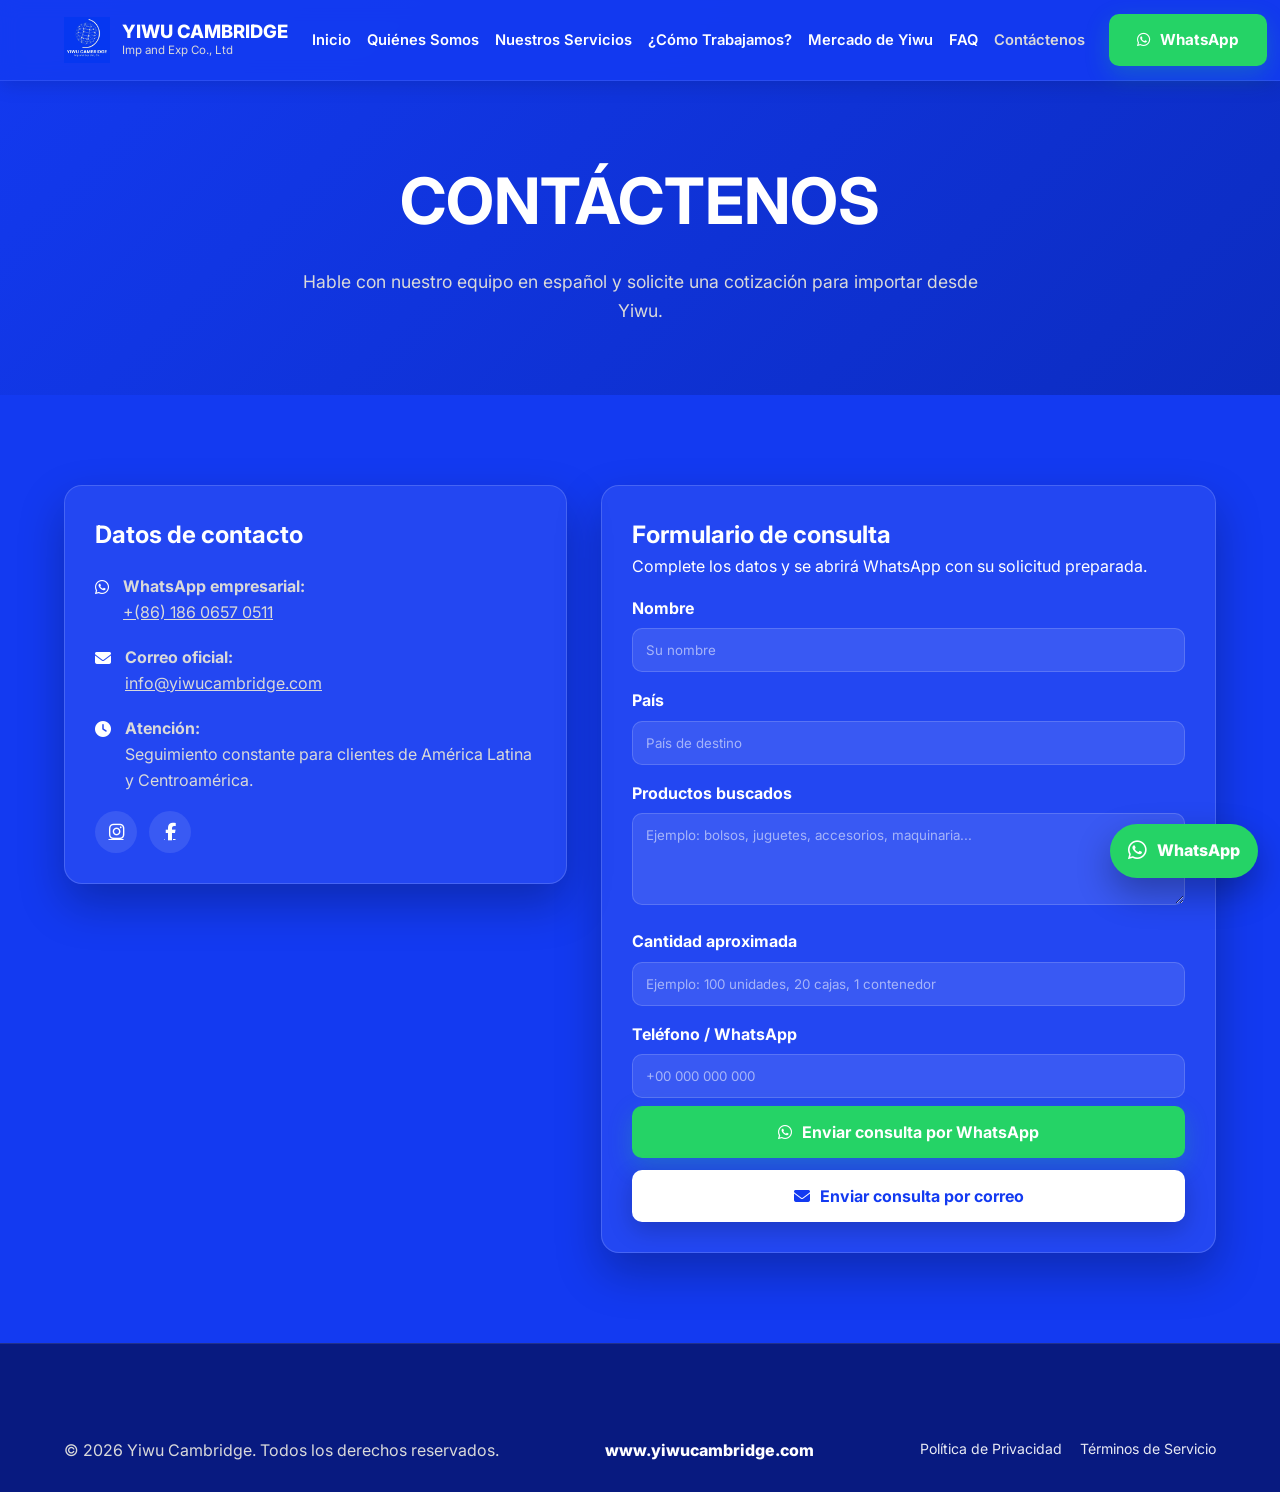
<file: contacto.html>
<!DOCTYPE html>
<html lang="es">
<head>
    <meta charset="UTF-8">
    <meta name="viewport" content="width=device-width, initial-scale=1.0">
    <meta name="description" content="Contáctenos para solicitar cotizaciones de importación desde Yiwu, China.">
    <title>Contáctenos | Yiwu Cambridge</title>
    <link rel="preconnect" href="https://fonts.googleapis.com">
    <link rel="preconnect" href="https://fonts.gstatic.com" crossorigin>
    <link href="https://fonts.googleapis.com/css2?family=Inter:wght@300;400;500;600;700;800&display=swap" rel="stylesheet">
    <link rel="stylesheet" href="https://cdnjs.cloudflare.com/ajax/libs/font-awesome/6.4.0/css/all.min.css">
    <link rel="stylesheet" href="css/styles.css">
</head>
<body>
    <header id="header">
        <div class="container nav-container">
            <a href="index.html#inicio" class="logo-area">
                <img src="images/logo-yiwu-cambridge.webp" alt="Logotipo de Yiwu Cambridge" class="logo-img" width="90" height="45">
                <div class="logo-text"><span class="logo-title">YIWU CAMBRIDGE</span><span class="logo-sub">Imp and Exp Co., Ltd</span></div>
            </a>
            <nav aria-label="Navegación principal">
                <ul class="nav-menu">
                    <li><a href="index.html#inicio" class="nav-link">Inicio</a></li>
                    <li><a href="index.html#quienes-somos" class="nav-link">Quiénes Somos</a></li>
                    <li><a href="index.html#servicios" class="nav-link">Nuestros Servicios</a></li>
                    <li><a href="index.html#como-trabajamos" class="nav-link">¿Cómo Trabajamos?</a></li>
                    <li><a href="index.html#futian" class="nav-link">Mercado de Yiwu</a></li>
                    <li><a href="faq.html" class="nav-link">FAQ</a></li>
                    <li><a href="contacto.html" class="nav-link active">Contáctenos</a></li>
                </ul>
            </nav>
            <div class="header-actions">
                <a href="https://wa.me/8618606570511" target="_blank" rel="noopener" class="btn btn-whatsapp header-whatsapp"><i class="fa-brands fa-whatsapp"></i> WhatsApp</a>
                <button class="menu-toggle" type="button" aria-label="Abrir menú" aria-expanded="false"><i class="fa-solid fa-bars"></i></button>
            </div>
        </div>
    </header>

    <main>
        <section class="page-hero contact-hero">
            <div class="container">
                <h1>Contáctenos</h1>
                <p>Hable con nuestro equipo en español y solicite una cotización para importar desde Yiwu.</p>
            </div>
        </section>

        <section class="contact-page section-padding">
            <div class="container contact-grid">
                <div class="contact-info-card">
                    <h2>Datos de contacto</h2>
                    <div class="contact-row"><i class="fa-brands fa-whatsapp"></i><p><strong>WhatsApp empresarial:</strong><br><a href="https://wa.me/8618606570511" target="_blank" rel="noopener">+(86) 186 0657 0511</a></p></div>
                    <div class="contact-row"><i class="fa-solid fa-envelope"></i><p><strong>Correo oficial:</strong><br><a href="mailto:info@yiwucambridge.com">info@yiwucambridge.com</a></p></div>
                    <div class="contact-row"><i class="fa-solid fa-clock"></i><p><strong>Atención:</strong><br>Seguimiento constante para clientes de América Latina y Centroamérica.</p></div>
                    <div class="social-links" aria-label="Redes sociales de Yiwu Cambridge">
                        <a href="https://www.instagram.com/yiwu.cambridge?igsh=MTh6MHU1aDE3dGt2aw==" target="_blank" rel="noopener" aria-label="Instagram de Yiwu Cambridge"><i class="fa-brands fa-instagram"></i></a>
                        <a href="https://www.facebook.com/share/19SabVaLuq/?mibextid=wwXIfr" target="_blank" rel="noopener" aria-label="Facebook de Yiwu Cambridge"><i class="fa-brands fa-facebook-f"></i></a>
                    </div>
                </div>

                <div class="contact-form-card">
                    <h2>Formulario de consulta</h2>
                    <p>Complete los datos y se abrirá WhatsApp con su solicitud preparada.</p>
                    <form id="quote-form">
                        <label for="nombre">Nombre</label>
                        <input id="nombre" name="nombre" type="text" placeholder="Su nombre" required>

                        <label for="pais">País</label>
                        <input id="pais" name="pais" type="text" placeholder="País de destino" required>

                        <label for="productos">Productos buscados</label>
                        <textarea id="productos" name="productos" rows="4" placeholder="Ejemplo: bolsos, juguetes, accesorios, maquinaria..." required></textarea>

                        <label for="cantidad">Cantidad aproximada</label>
                        <input id="cantidad" name="cantidad" type="text" placeholder="Ejemplo: 100 unidades, 20 cajas, 1 contenedor" required>

                        <label for="telefono">Teléfono / WhatsApp</label>
                        <input id="telefono" name="telefono" type="tel" placeholder="+00 000 000 000" required>

                        <div class="form-actions">
                            <button type="submit" class="btn btn-whatsapp btn-large full-width"><i class="fa-brands fa-whatsapp"></i> Enviar consulta por WhatsApp</button>
                            <button type="button" id="email-submit" class="btn btn-primary btn-large full-width"><i class="fa-solid fa-envelope"></i> Enviar consulta por correo</button>
                        </div>
                    </form>
                </div>
            </div>
        </section>
    </main>

    <footer>
        <div class="container footer-bottom compact-footer">
            <div>&copy; 2026 Yiwu Cambridge. Todos los derechos reservados.</div>
            <div class="footer-domain">www.yiwucambridge.com</div>
            <div class="legal-links"><a href="politica-privacidad.html">Política de Privacidad</a><a href="terminos-servicio.html">Términos de Servicio</a></div>
        </div>
    </footer>

    <a href="https://wa.me/8618606570511" class="floating-whatsapp" target="_blank" rel="noopener" aria-label="WhatsApp Yiwu Cambridge"><i class="fa-brands fa-whatsapp"></i><span>WhatsApp</span></a>
    <script src="js/script.js"></script>
</body>
</html>
</file>
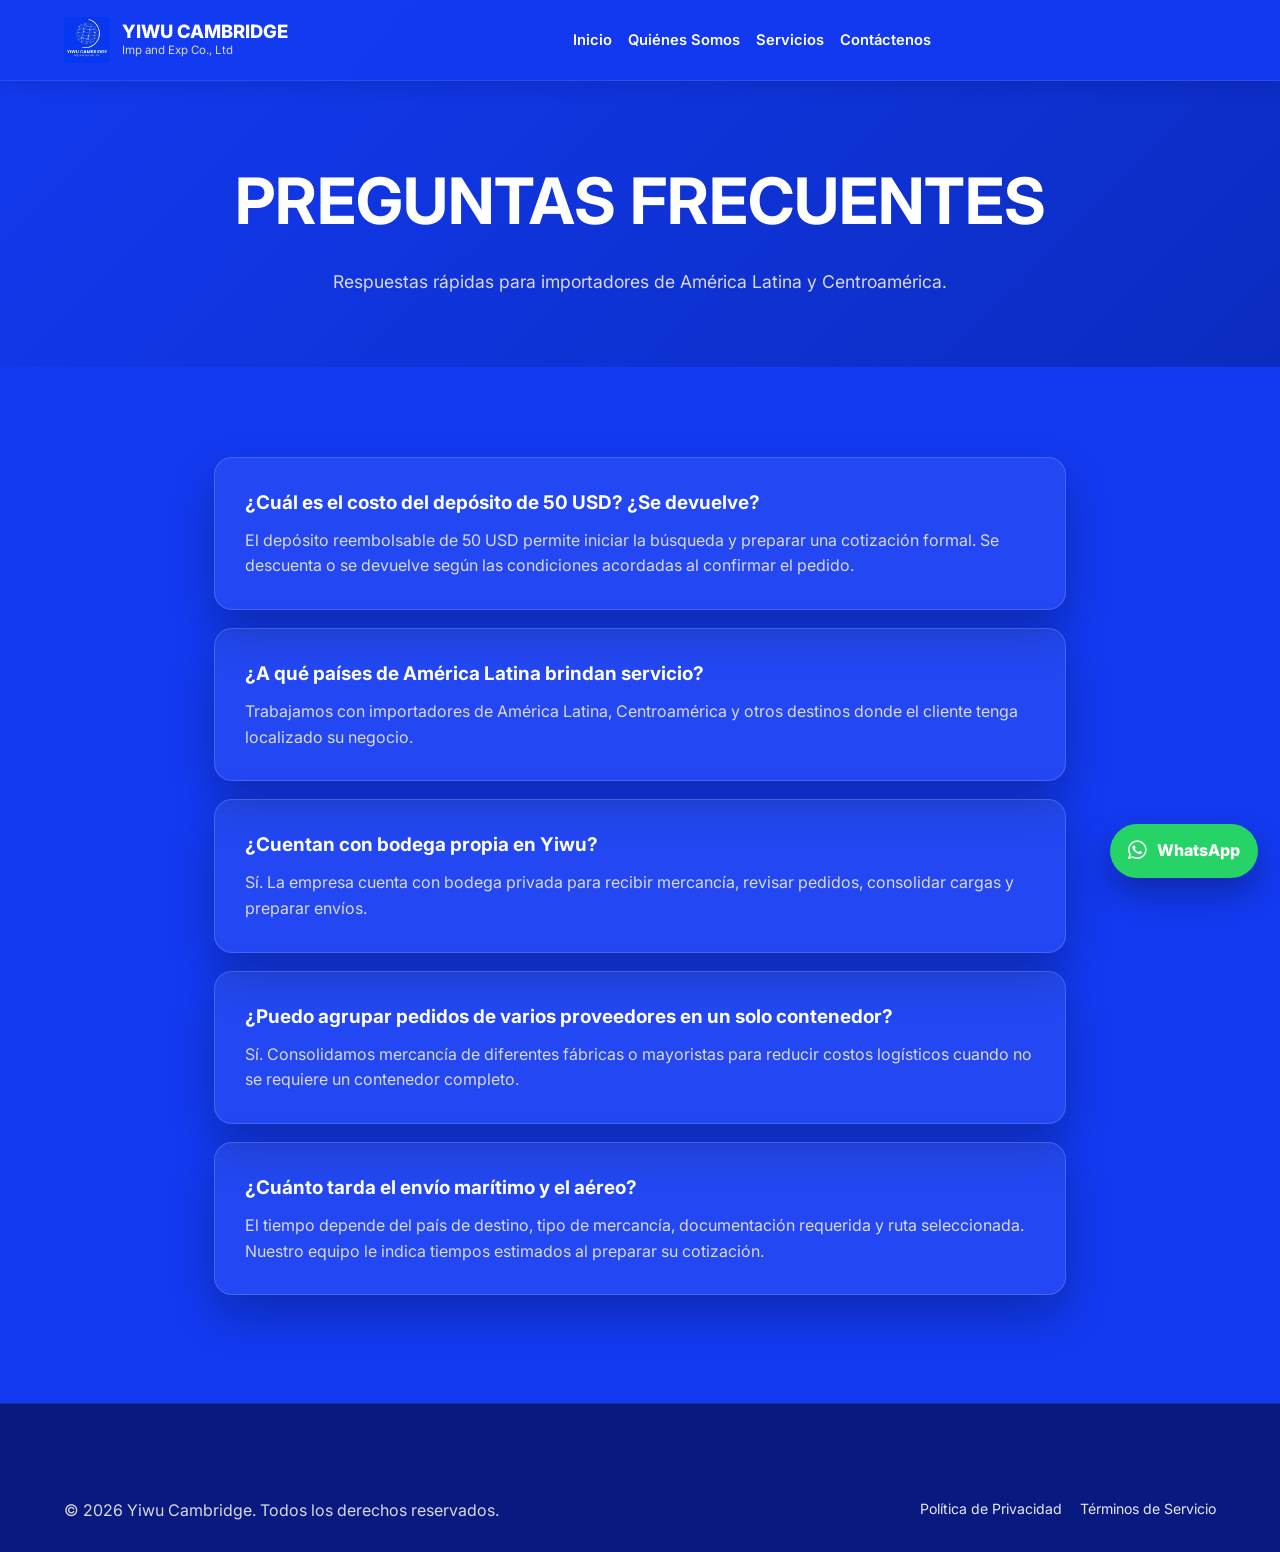
<file: faq.html>
<!DOCTYPE html>
<html lang="es">
<head>
    <meta charset="UTF-8">
    <meta name="viewport" content="width=device-width, initial-scale=1.0">
    <title>Preguntas Frecuentes | Yiwu Cambridge</title>
    <link rel="preconnect" href="https://fonts.googleapis.com">
    <link rel="preconnect" href="https://fonts.gstatic.com" crossorigin>
    <link href="https://fonts.googleapis.com/css2?family=Inter:wght@300;400;500;600;700;800&display=swap" rel="stylesheet">
    <link rel="stylesheet" href="https://cdnjs.cloudflare.com/ajax/libs/font-awesome/6.4.0/css/all.min.css">
    <link rel="stylesheet" href="css/styles.css">
</head>
<body>
    <header id="header">
        <div class="container nav-container">
            <a href="index.html#inicio" class="logo-area">
                <img src="images/logo-yiwu-cambridge.webp" alt="Logotipo de Yiwu Cambridge" class="logo-img" width="90" height="45">
                <div class="logo-text"><span class="logo-title">YIWU CAMBRIDGE</span><span class="logo-sub">Imp and Exp Co., Ltd</span></div>
            </a>
            <nav aria-label="Navegación principal">
                <ul class="nav-menu">
                    <li><a href="index.html#inicio" class="nav-link">Inicio</a></li>
                    <li><a href="index.html#quienes-somos" class="nav-link">Quiénes Somos</a></li>
                    <li><a href="index.html#servicios" class="nav-link">Servicios</a></li>
                    <li><a href="contacto.html" class="nav-link">Contáctenos</a></li>
                </ul>
            </nav>
            <div class="header-actions"><button class="menu-toggle" type="button" aria-label="Abrir menú" aria-expanded="false"><i class="fa-solid fa-bars"></i></button></div>
        </div>
    </header>

    <main>
        <section class="page-hero">
            <div class="container"><h1>Preguntas Frecuentes</h1><p>Respuestas rápidas para importadores de América Latina y Centroamérica.</p></div>
        </section>

        <section class="faq-section section-padding">
            <div class="container faq-list">
                <article class="faq-item"><h2>¿Cuál es el costo del depósito de 50 USD? ¿Se devuelve?</h2><p>El depósito reembolsable de 50 USD permite iniciar la búsqueda y preparar una cotización formal. Se descuenta o se devuelve según las condiciones acordadas al confirmar el pedido.</p></article>
                <article class="faq-item"><h2>¿A qué países de América Latina brindan servicio?</h2><p>Trabajamos con importadores de América Latina, Centroamérica y otros destinos donde el cliente tenga localizado su negocio.</p></article>
                <article class="faq-item"><h2>¿Cuentan con bodega propia en Yiwu?</h2><p>Sí. La empresa cuenta con bodega privada para recibir mercancía, revisar pedidos, consolidar cargas y preparar envíos.</p></article>
                <article class="faq-item"><h2>¿Puedo agrupar pedidos de varios proveedores en un solo contenedor?</h2><p>Sí. Consolidamos mercancía de diferentes fábricas o mayoristas para reducir costos logísticos cuando no se requiere un contenedor completo.</p></article>
                <article class="faq-item"><h2>¿Cuánto tarda el envío marítimo y el aéreo?</h2><p>El tiempo depende del país de destino, tipo de mercancía, documentación requerida y ruta seleccionada. Nuestro equipo le indica tiempos estimados al preparar su cotización.</p></article>
            </div>
        </section>
    </main>

    <footer>
        <div class="container footer-bottom compact-footer">
            <div>&copy; 2026 Yiwu Cambridge. Todos los derechos reservados.</div>
            <div class="legal-links"><a href="politica-privacidad.html">Política de Privacidad</a><a href="terminos-servicio.html">Términos de Servicio</a></div>
        </div>
    </footer>

    <a href="https://wa.me/8618606570511" class="floating-whatsapp" target="_blank" rel="noopener"><i class="fa-brands fa-whatsapp"></i><span>WhatsApp</span></a>
    <script src="js/script.js"></script>
</body>
</html>
</file>
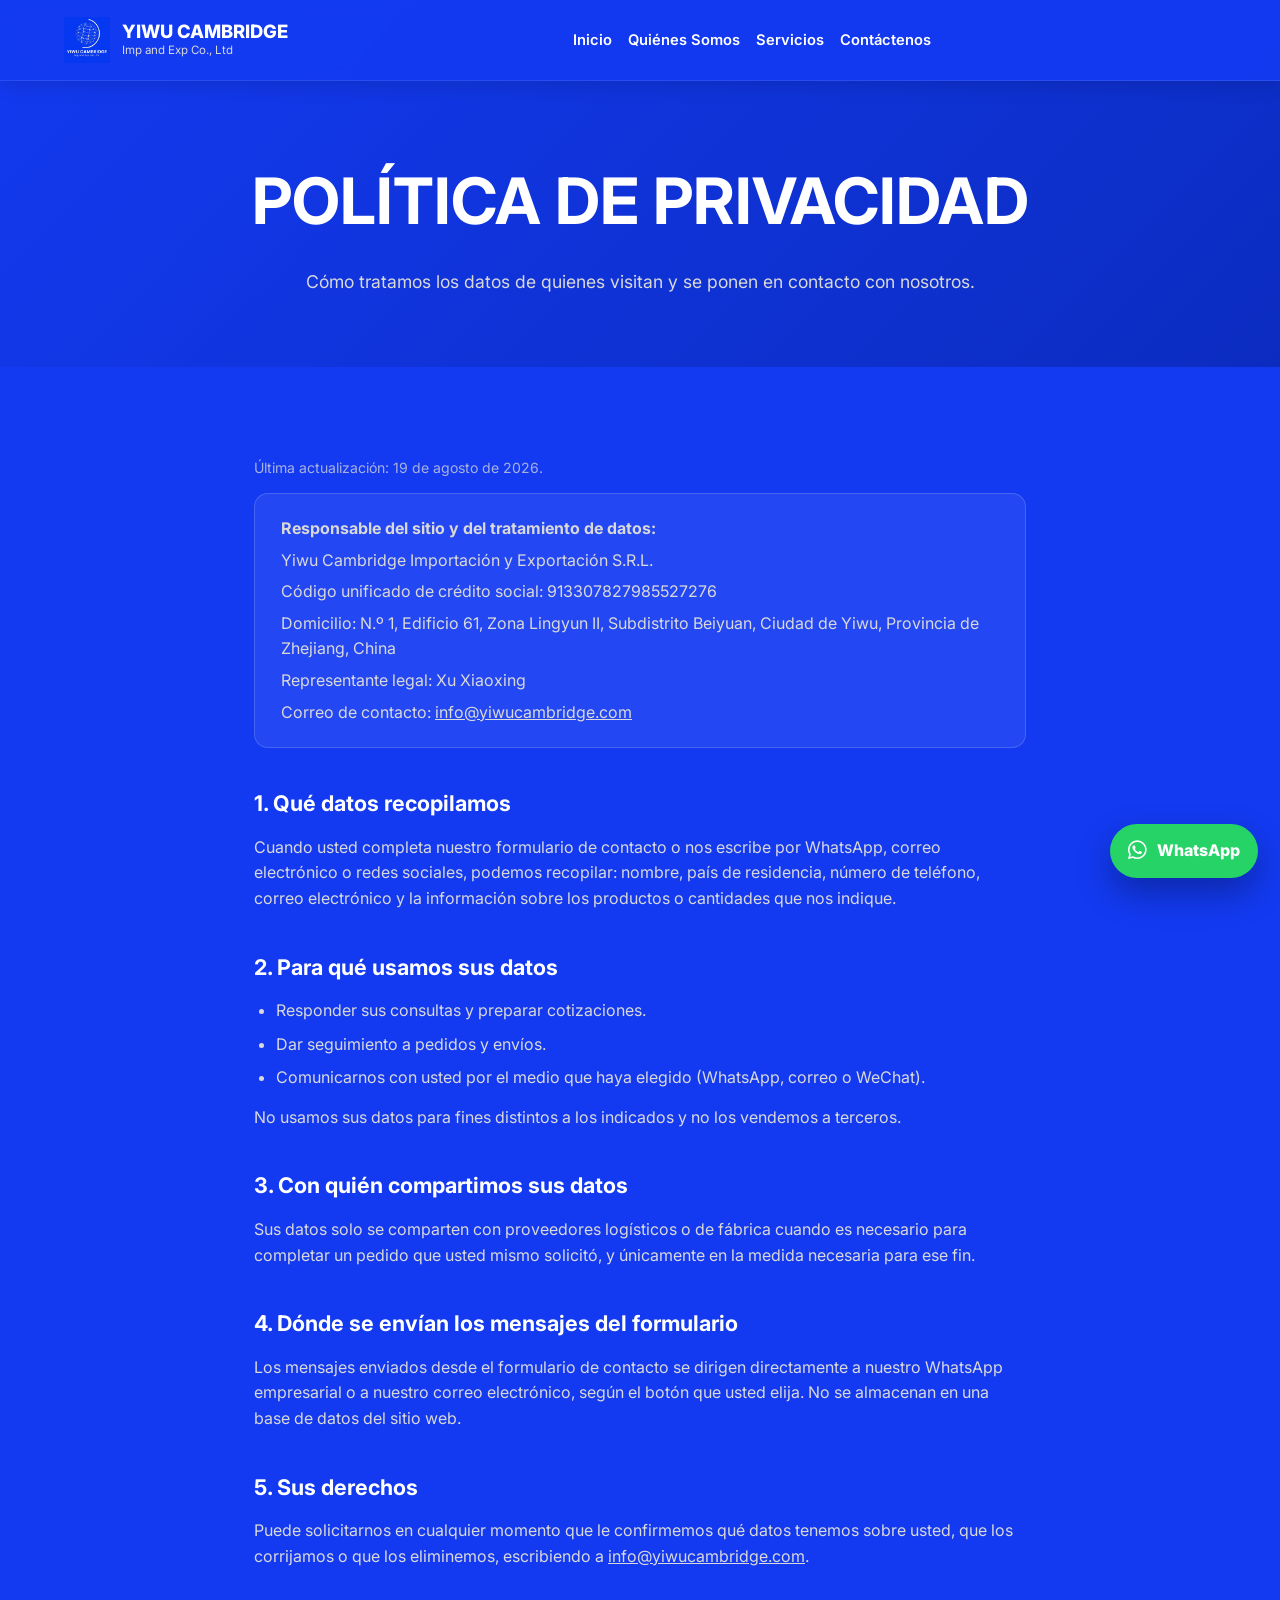
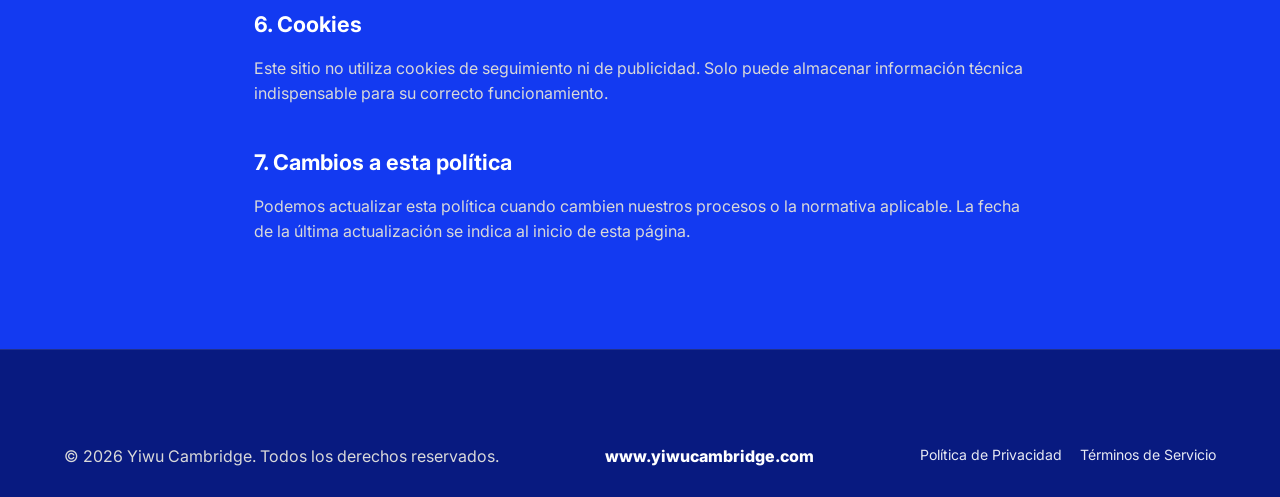
<file: politica-privacidad.html>
<!DOCTYPE html>
<html lang="es">
<head>
    <meta charset="UTF-8">
    <meta name="viewport" content="width=device-width, initial-scale=1.0">
    <title>Política de Privacidad | Yiwu Cambridge</title>
    <link rel="preconnect" href="https://fonts.googleapis.com">
    <link rel="preconnect" href="https://fonts.gstatic.com" crossorigin>
    <link href="https://fonts.googleapis.com/css2?family=Inter:wght@300;400;500;600;700;800&display=swap" rel="stylesheet">
    <link rel="stylesheet" href="https://cdnjs.cloudflare.com/ajax/libs/font-awesome/6.4.0/css/all.min.css">
    <link rel="stylesheet" href="css/styles.css">
</head>
<body>
    <header id="header">
        <div class="container nav-container">
            <a href="index.html#inicio" class="logo-area">
                <img src="images/logo-yiwu-cambridge.webp" alt="Logotipo de Yiwu Cambridge" class="logo-img" width="90" height="45">
                <div class="logo-text"><span class="logo-title">YIWU CAMBRIDGE</span><span class="logo-sub">Imp and Exp Co., Ltd</span></div>
            </a>
            <nav aria-label="Navegación principal">
                <ul class="nav-menu">
                    <li><a href="index.html#inicio" class="nav-link">Inicio</a></li>
                    <li><a href="index.html#quienes-somos" class="nav-link">Quiénes Somos</a></li>
                    <li><a href="index.html#servicios" class="nav-link">Servicios</a></li>
                    <li><a href="contacto.html" class="nav-link">Contáctenos</a></li>
                </ul>
            </nav>
            <div class="header-actions"><button class="menu-toggle" type="button" aria-label="Abrir menú" aria-expanded="false"><i class="fa-solid fa-bars"></i></button></div>
        </div>
    </header>

    <main>
        <section class="page-hero">
            <div class="container"><h1>Política de Privacidad</h1><p>Cómo tratamos los datos de quienes visitan y se ponen en contacto con nosotros.</p></div>
        </section>

        <section class="section-padding">
            <div class="container legal-content">
                <p class="legal-updated">Última actualización: 19 de agosto de 2026.</p>

                <div class="legal-box">
                    <p><strong>Responsable del sitio y del tratamiento de datos:</strong></p>
                    <p>Yiwu Cambridge Importación y Exportación S.R.L.</p>
                    <p>Código unificado de crédito social: 913307827985527276</p>
                    <p>Domicilio: N.º 1, Edificio 61, Zona Lingyun II, Subdistrito Beiyuan, Ciudad de Yiwu, Provincia de Zhejiang, China</p>
                    <p>Representante legal: Xu Xiaoxing</p>
                    <p>Correo de contacto: <a href="mailto:info@yiwucambridge.com">info@yiwucambridge.com</a></p>
                </div>

                <h2>1. Qué datos recopilamos</h2>
                <p>Cuando usted completa nuestro formulario de contacto o nos escribe por WhatsApp, correo electrónico o redes sociales, podemos recopilar: nombre, país de residencia, número de teléfono, correo electrónico y la información sobre los productos o cantidades que nos indique.</p>

                <h2>2. Para qué usamos sus datos</h2>
                <ul>
                    <li>Responder sus consultas y preparar cotizaciones.</li>
                    <li>Dar seguimiento a pedidos y envíos.</li>
                    <li>Comunicarnos con usted por el medio que haya elegido (WhatsApp, correo o WeChat).</li>
                </ul>
                <p>No usamos sus datos para fines distintos a los indicados y no los vendemos a terceros.</p>

                <h2>3. Con quién compartimos sus datos</h2>
                <p>Sus datos solo se comparten con proveedores logísticos o de fábrica cuando es necesario para completar un pedido que usted mismo solicitó, y únicamente en la medida necesaria para ese fin.</p>

                <h2>4. Dónde se envían los mensajes del formulario</h2>
                <p>Los mensajes enviados desde el formulario de contacto se dirigen directamente a nuestro WhatsApp empresarial o a nuestro correo electrónico, según el botón que usted elija. No se almacenan en una base de datos del sitio web.</p>

                <h2>5. Sus derechos</h2>
                <p>Puede solicitarnos en cualquier momento que le confirmemos qué datos tenemos sobre usted, que los corrijamos o que los eliminemos, escribiendo a <a href="mailto:info@yiwucambridge.com">info@yiwucambridge.com</a>.</p>

                <h2>6. Cookies</h2>
                <p>Este sitio no utiliza cookies de seguimiento ni de publicidad. Solo puede almacenar información técnica indispensable para su correcto funcionamiento.</p>

                <h2>7. Cambios a esta política</h2>
                <p>Podemos actualizar esta política cuando cambien nuestros procesos o la normativa aplicable. La fecha de la última actualización se indica al inicio de esta página.</p>
            </div>
        </section>
    </main>

    <footer>
        <div class="container footer-bottom compact-footer">
            <div>&copy; 2026 Yiwu Cambridge. Todos los derechos reservados.</div>
            <div class="footer-domain">www.yiwucambridge.com</div>
            <div class="legal-links"><a href="politica-privacidad.html">Política de Privacidad</a><a href="terminos-servicio.html">Términos de Servicio</a></div>
        </div>
    </footer>

    <a href="https://wa.me/8618606570511" class="floating-whatsapp" target="_blank" rel="noopener"><i class="fa-brands fa-whatsapp"></i><span>WhatsApp</span></a>
    <script src="js/script.js"></script>
</body>
</html>
</file>
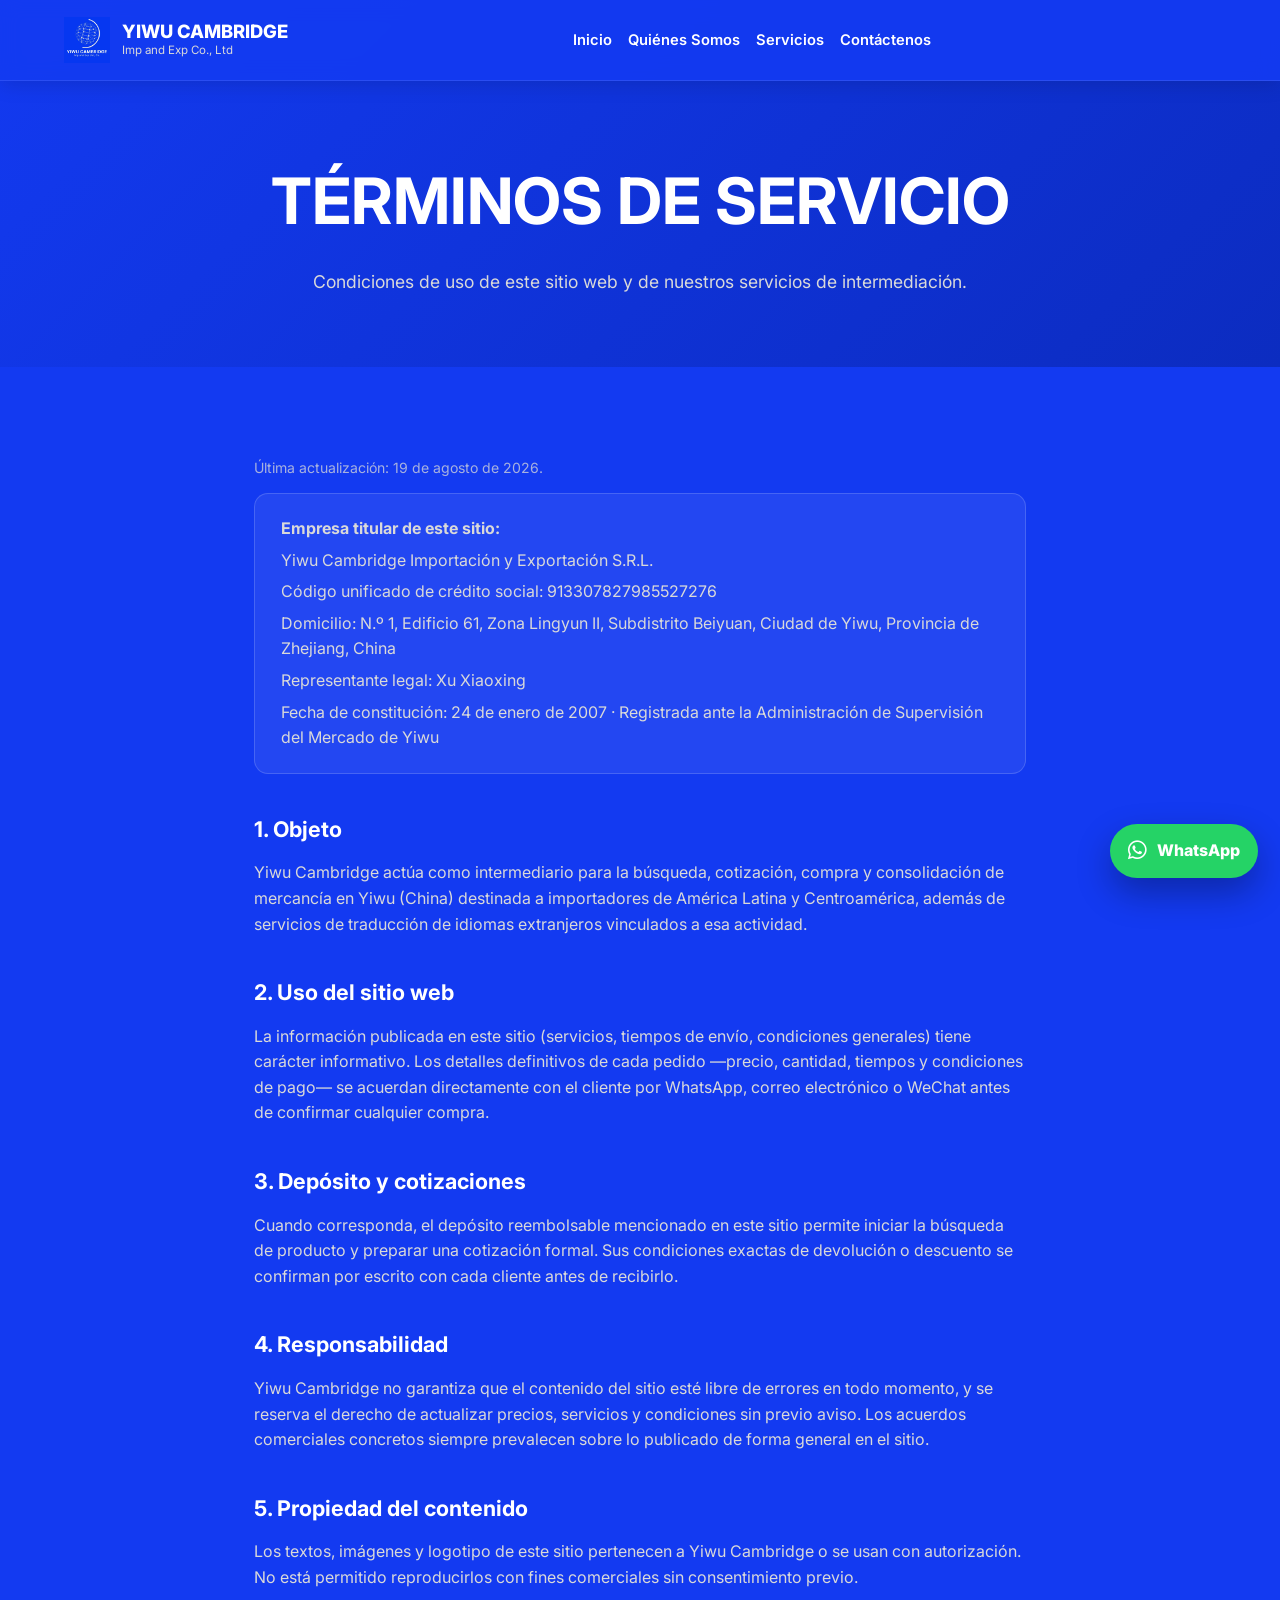
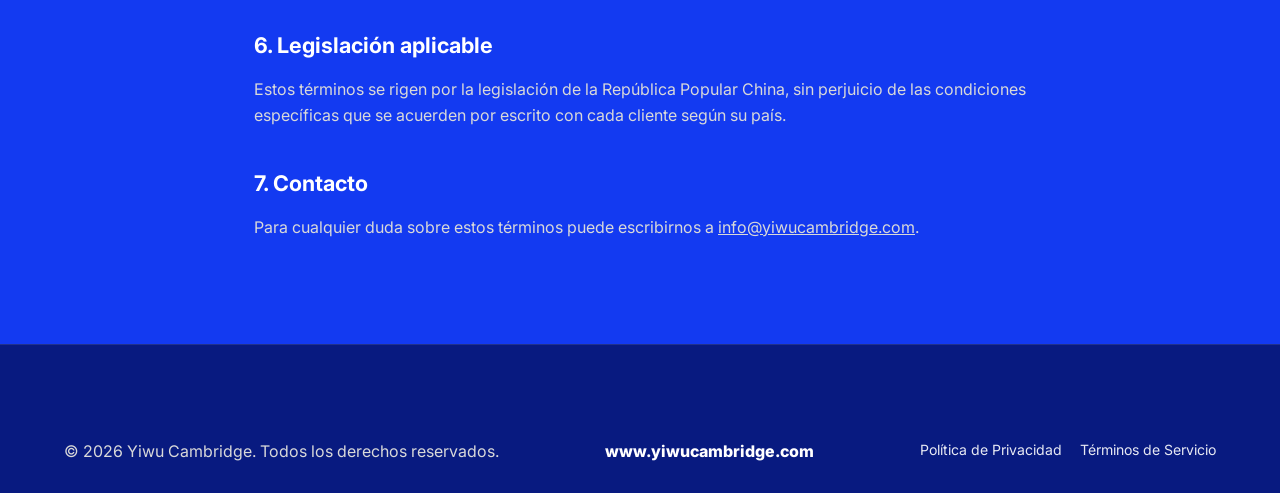
<file: terminos-servicio.html>
<!DOCTYPE html>
<html lang="es">
<head>
    <meta charset="UTF-8">
    <meta name="viewport" content="width=device-width, initial-scale=1.0">
    <title>Términos de Servicio | Yiwu Cambridge</title>
    <link rel="preconnect" href="https://fonts.googleapis.com">
    <link rel="preconnect" href="https://fonts.gstatic.com" crossorigin>
    <link href="https://fonts.googleapis.com/css2?family=Inter:wght@300;400;500;600;700;800&display=swap" rel="stylesheet">
    <link rel="stylesheet" href="https://cdnjs.cloudflare.com/ajax/libs/font-awesome/6.4.0/css/all.min.css">
    <link rel="stylesheet" href="css/styles.css">
</head>
<body>
    <header id="header">
        <div class="container nav-container">
            <a href="index.html#inicio" class="logo-area">
                <img src="images/logo-yiwu-cambridge.webp" alt="Logotipo de Yiwu Cambridge" class="logo-img" width="90" height="45">
                <div class="logo-text"><span class="logo-title">YIWU CAMBRIDGE</span><span class="logo-sub">Imp and Exp Co., Ltd</span></div>
            </a>
            <nav aria-label="Navegación principal">
                <ul class="nav-menu">
                    <li><a href="index.html#inicio" class="nav-link">Inicio</a></li>
                    <li><a href="index.html#quienes-somos" class="nav-link">Quiénes Somos</a></li>
                    <li><a href="index.html#servicios" class="nav-link">Servicios</a></li>
                    <li><a href="contacto.html" class="nav-link">Contáctenos</a></li>
                </ul>
            </nav>
            <div class="header-actions"><button class="menu-toggle" type="button" aria-label="Abrir menú" aria-expanded="false"><i class="fa-solid fa-bars"></i></button></div>
        </div>
    </header>

    <main>
        <section class="page-hero">
            <div class="container"><h1>Términos de Servicio</h1><p>Condiciones de uso de este sitio web y de nuestros servicios de intermediación.</p></div>
        </section>

        <section class="section-padding">
            <div class="container legal-content">
                <p class="legal-updated">Última actualización: 19 de agosto de 2026.</p>

                <div class="legal-box">
                    <p><strong>Empresa titular de este sitio:</strong></p>
                    <p>Yiwu Cambridge Importación y Exportación S.R.L.</p>
                    <p>Código unificado de crédito social: 913307827985527276</p>
                    <p>Domicilio: N.º 1, Edificio 61, Zona Lingyun II, Subdistrito Beiyuan, Ciudad de Yiwu, Provincia de Zhejiang, China</p>
                    <p>Representante legal: Xu Xiaoxing</p>
                    <p>Fecha de constitución: 24 de enero de 2007 · Registrada ante la Administración de Supervisión del Mercado de Yiwu</p>
                </div>

                <h2>1. Objeto</h2>
                <p>Yiwu Cambridge actúa como intermediario para la búsqueda, cotización, compra y consolidación de mercancía en Yiwu (China) destinada a importadores de América Latina y Centroamérica, además de servicios de traducción de idiomas extranjeros vinculados a esa actividad.</p>

                <h2>2. Uso del sitio web</h2>
                <p>La información publicada en este sitio (servicios, tiempos de envío, condiciones generales) tiene carácter informativo. Los detalles definitivos de cada pedido —precio, cantidad, tiempos y condiciones de pago— se acuerdan directamente con el cliente por WhatsApp, correo electrónico o WeChat antes de confirmar cualquier compra.</p>

                <h2>3. Depósito y cotizaciones</h2>
                <p>Cuando corresponda, el depósito reembolsable mencionado en este sitio permite iniciar la búsqueda de producto y preparar una cotización formal. Sus condiciones exactas de devolución o descuento se confirman por escrito con cada cliente antes de recibirlo.</p>

                <h2>4. Responsabilidad</h2>
                <p>Yiwu Cambridge no garantiza que el contenido del sitio esté libre de errores en todo momento, y se reserva el derecho de actualizar precios, servicios y condiciones sin previo aviso. Los acuerdos comerciales concretos siempre prevalecen sobre lo publicado de forma general en el sitio.</p>

                <h2>5. Propiedad del contenido</h2>
                <p>Los textos, imágenes y logotipo de este sitio pertenecen a Yiwu Cambridge o se usan con autorización. No está permitido reproducirlos con fines comerciales sin consentimiento previo.</p>

                <h2>6. Legislación aplicable</h2>
                <p>Estos términos se rigen por la legislación de la República Popular China, sin perjuicio de las condiciones específicas que se acuerden por escrito con cada cliente según su país.</p>

                <h2>7. Contacto</h2>
                <p>Para cualquier duda sobre estos términos puede escribirnos a <a href="mailto:info@yiwucambridge.com">info@yiwucambridge.com</a>.</p>
            </div>
        </section>
    </main>

    <footer>
        <div class="container footer-bottom compact-footer">
            <div>&copy; 2026 Yiwu Cambridge. Todos los derechos reservados.</div>
            <div class="footer-domain">www.yiwucambridge.com</div>
            <div class="legal-links"><a href="politica-privacidad.html">Política de Privacidad</a><a href="terminos-servicio.html">Términos de Servicio</a></div>
        </div>
    </footer>

    <a href="https://wa.me/8618606570511" class="floating-whatsapp" target="_blank" rel="noopener"><i class="fa-brands fa-whatsapp"></i><span>WhatsApp</span></a>
    <script src="js/script.js"></script>
</body>
</html>
</file>
<file: css/styles.css>
:root {
    --brand-blue: #133AF1;
    --brand-dark: #0C2CC0;
    --brand-deep: #081A80;
    --brand-light: #F4F4F4;
    --text-main: #FFFFFF;
    --text-light: #D9D9D9;
    --accent: #25D366;
    --accent-dark: #128C7E;
    --card-bg: rgba(244, 244, 244, 0.07);
    --card-border: rgba(255, 255, 255, 0.16);
    --shadow: 0 20px 45px rgba(0, 0, 0, 0.26);
    --transition: all 0.3s cubic-bezier(0.4, 0, 0.2, 1);
    --max-width: 1200px;
}

* { margin: 0; padding: 0; box-sizing: border-box; font-family: 'Inter', sans-serif; }
html { scroll-behavior: smooth; }
body { background: var(--brand-blue); color: var(--text-main); line-height: 1.6; overflow-x: hidden; }
img { max-width: 100%; height: auto; }
a { color: inherit; }
.container { width: 100%; max-width: var(--max-width); margin: 0 auto; padding: 0 24px; }
.section-padding { padding: 90px 0; }
.section-padding-sm { padding: 55px 0; }
.section-title { text-align: center; font-size: clamp(2rem, 4vw, 2.7rem); font-weight: 800; color: #fff; margin-bottom: 14px; text-transform: uppercase; letter-spacing: -0.5px; }
.section-subtitle { text-align: center; font-size: 1rem; color: var(--text-light); font-weight: 600; margin-bottom: 45px; text-transform: uppercase; letter-spacing: 1px; }
.section-kicker { display: inline-block; color: var(--text-light); font-size: .82rem; font-weight: 800; text-transform: uppercase; letter-spacing: 1.4px; margin-bottom: 10px; }
.btn { display: inline-flex; align-items: center; justify-content: center; gap: 10px; padding: 14px 28px; font-weight: 700; border-radius: 10px; cursor: pointer; transition: var(--transition); text-decoration: none; border: none; font-size: .95rem; }
.btn-large { padding: 16px 30px; font-size: 1rem; }
.btn-primary { background: #fff; color: var(--brand-blue); box-shadow: 0 8px 25px rgba(0,0,0,.2); }
.btn-primary:hover { background: #e8e8e8; transform: translateY(-2px); }
.btn-whatsapp { background: var(--accent); color: #fff; box-shadow: 0 8px 25px rgba(37,211,102,.24); }
.btn-whatsapp:hover { background: var(--accent-dark); transform: translateY(-2px); }
.full-width { width: 100%; }

header { position: fixed; top: 0; left: 0; width: 100%; background: rgba(19,58,241,.95); backdrop-filter: blur(10px); box-shadow: 0 2px 20px rgba(0,0,0,.18); z-index: 1000; border-bottom: 1px solid rgba(255,255,255,.1); }
.nav-container { display: flex; align-items: center; justify-content: space-between; height: 80px; gap: 24px; }
.logo-area { display: flex; align-items: center; gap: 12px; text-decoration: none; flex-shrink: 0; }
.logo-img { height: 46px; width: auto; object-fit: contain; }
.logo-text { display: flex; flex-direction: column; }
.logo-title { font-size: 1.15rem; font-weight: 800; color: #fff; line-height: 1.1; }
.logo-sub { font-size: .72rem; color: var(--text-light); }
.nav-menu { display: flex; list-style: none; gap: 16px; align-items: center; }
.nav-link { text-decoration: none; color: #fff; font-weight: 600; font-size: .92rem; white-space: nowrap; transition: var(--transition); }
.nav-link:hover, .nav-link.active { color: var(--text-light); }
.nav-dropdown { position: relative; }
.nav-dropdown .fa-chevron-down { font-size: .7rem; margin-left: 4px; }
.dropdown-menu { position: absolute; top: 34px; left: 0; min-width: 260px; list-style: none; background: rgba(8,26,128,.98); border: 1px solid var(--card-border); border-radius: 14px; padding: 12px; opacity: 0; visibility: hidden; transform: translateY(8px); transition: var(--transition); box-shadow: var(--shadow); }
.nav-dropdown:hover .dropdown-menu { opacity: 1; visibility: visible; transform: translateY(0); }
.dropdown-menu a { display: block; text-decoration: none; color: #fff; padding: 10px 12px; border-radius: 8px; font-size: .9rem; }
.dropdown-menu a:hover { background: rgba(255,255,255,.09); }
.header-actions { display: flex; align-items: center; gap: 12px; }
.menu-toggle { display: none; background: transparent; color: #fff; border: none; font-size: 1.5rem; cursor: pointer; }

.hero { min-height: 92vh; background-image: linear-gradient(rgba(0,0,0,.56), rgba(19,58,241,.45)), url('../images/yiwu-hero.webp'); background-size: cover; background-position: center; display: flex; align-items: center; justify-content: center; text-align: center; padding: 130px 24px 80px; }
.hero-content { max-width: 980px; }
.hero-eyebrow { display: inline-block; color: #fff; font-weight: 800; letter-spacing: 2px; text-transform: uppercase; margin-bottom: 18px; font-size: .85rem; }
.hero h1 { font-size: clamp(2.3rem, 6vw, 5rem); text-transform: uppercase; line-height: 1.05; font-weight: 800; text-shadow: 2px 4px 18px rgba(0,0,0,.65); margin-bottom: 22px; }
.hero p { color: #f5f5f5; font-size: clamp(1rem, 2vw, 1.22rem); max-width: 850px; margin: 0 auto 32px; }
.hero-actions { display: flex; justify-content: center; flex-wrap: wrap; gap: 16px; }

.advantages { background: var(--brand-blue); }
.advantages-grid { display: grid; grid-template-columns: repeat(3, 1fr); gap: 22px; }
.advantage-card { background: var(--card-bg); border: 1px solid var(--card-border); border-radius: 18px; padding: 28px; text-align: center; box-shadow: 0 14px 32px rgba(0,0,0,.16); }
.advantage-card i { width: 58px; height: 58px; display: inline-flex; align-items: center; justify-content: center; border-radius: 50%; background: rgba(255,255,255,.12); font-size: 1.45rem; margin-bottom: 16px; }
.advantage-card h3 { font-size: 1.18rem; margin-bottom: 8px; }
.advantage-card p { color: var(--text-light); font-size: .95rem; }

.about-section { background: var(--brand-blue); padding-top: 70px; }
.about-grid { display: grid; grid-template-columns: .9fr 1.1fr; gap: 60px; align-items: center; }
.about-image-wrapper { background: rgba(255,255,255,.08); border: 1px solid var(--card-border); border-radius: 22px; padding: 16px; box-shadow: var(--shadow); }
.about-img { display: block; border-radius: 16px; object-fit: cover; width: 100%; max-height: 540px; }
.about-text-wrapper h2, .warehouse-grid h2 { font-size: clamp(2rem, 4vw, 3rem); line-height: 1.1; margin-bottom: 20px; text-transform: uppercase; }
.about-text-wrapper p, .warehouse-grid p { color: var(--text-light); font-size: 1.05rem; margin-bottom: 16px; }

.personal-section { background: var(--brand-blue); padding: 40px 0 65px; }
.personal-container { text-align: center; }
.personal-section h2 { font-size: clamp(1.9rem, 4vw, 2.5rem); font-weight: 800; text-transform: uppercase; margin-bottom: 14px; }
.personal-description { max-width: 760px; margin: 0 auto 30px; color: var(--text-light); }
.personal-image-card { max-width: 680px; margin: 0 auto; padding: 12px; background: rgba(255,255,255,.08); border-radius: 22px; box-shadow: var(--shadow); border: 1px solid var(--card-border); }
.personal-img { width: 100%; height: auto; object-fit: contain; border-radius: 16px; display: block; }

.services, .workflow, .futian, .ruta-section, .scheduler-section { background: var(--brand-dark); }
.services-grid { display: grid; grid-template-columns: repeat(3, 1fr); gap: 24px; }
.detailed-services { grid-template-columns: repeat(auto-fit, minmax(260px, 1fr)); }
.service-card { background: var(--card-bg); border-radius: 16px; padding: 32px 28px; border: 1px solid var(--card-border); transition: var(--transition); box-shadow: 0 10px 25px rgba(0,0,0,.14); }
.service-card:hover { transform: translateY(-7px); background: rgba(255,255,255,.11); }
.service-icon { width: 56px; height: 56px; border-radius: 50%; background: rgba(255,255,255,.12); display: flex; align-items: center; justify-content: center; margin-bottom: 18px; font-size: 1.35rem; }
.service-number { display: block; font-size: 2.5rem; font-weight: 800; color: rgba(255,255,255,.35); line-height: 1; margin-bottom: 12px; }
.service-card h3 { font-size: 1.25rem; margin-bottom: 10px; color: #fff; }
.service-card p { color: var(--text-light); font-size: .96rem; }

.cta-strip { background: var(--brand-blue); padding: 44px 0; }
.cta-strip-dark { background: var(--brand-deep); }
.cta-strip-content { display: flex; align-items: center; justify-content: space-between; gap: 24px; }
.cta-strip h2 { font-size: clamp(1.6rem, 3vw, 2.3rem); line-height: 1.15; }
.cta-strip p { color: var(--text-light); max-width: 430px; }

.stepper-container { position: relative; max-width: 920px; margin: 0 auto; padding: 30px 0; }
.stepper-line, .stepper-progress { position: absolute; left: 30px; top: 0; width: 4px; }
.stepper-line { height: 100%; background: rgba(255,255,255,.2); z-index: 1; }
.stepper-progress { height: 0%; background: #fff; z-index: 2; transition: height .5s ease; }
.step-item { position: relative; display: flex; gap: 34px; margin-bottom: 38px; z-index: 3; }
.step-item:last-child { margin-bottom: 0; }
.step-node { width: 64px; height: 64px; background: var(--brand-blue); border: 4px solid rgba(255,255,255,.3); border-radius: 50%; display: flex; align-items: center; justify-content: center; font-size: 1.45rem; font-weight: 800; flex-shrink: 0; color: rgba(255,255,255,.75); }
.step-item.active .step-node { background: #fff; color: var(--brand-blue); border-color: #fff; box-shadow: 0 0 0 8px rgba(255,255,255,.16); }
.step-content { background: var(--card-bg); padding: 26px; border-radius: 14px; border: 1px solid var(--card-border); width: 100%; }
.step-content h3 { font-size: 1.2rem; margin-bottom: 8px; }
.step-content p { color: var(--text-light); }

/* ALMACÉN Y CONTROL DE CALIDAD */
.warehouse-section {
    background: var(--brand-blue);
}

.warehouse-grid {
    display: grid;
    grid-template-columns: 0.95fr 1.05fr;
    gap: 56px;
    align-items: center;
}

.warehouse-content h2 {
    font-size: clamp(2.2rem, 4.4vw, 4rem);
    line-height: 1.05;
    text-transform: uppercase;
    margin-bottom: 24px;
    max-width: 640px;
}

.warehouse-content p {
    color: var(--text-light);
    font-size: 1.05rem;
    line-height: 1.7;
    max-width: 620px;
    margin-bottom: 26px;
}

.check-list {
    list-style: none;
    margin-top: 24px;
}

.check-list li {
    display: flex;
    align-items: center;
    gap: 12px;
    color: #fff;
    margin-bottom: 14px;
    font-weight: 600;
}

.check-list i {
    color: var(--accent);
}

.warehouse-gallery {
    width: 100%;
    display: flex;
    justify-content: center;
    align-items: center;
}

.warehouse-gallery-two {
    display: grid;
    grid-template-columns: repeat(2, minmax(0, 1fr));
    gap: 22px;
    align-items: stretch;
}

.warehouse-photo {
    position: relative;
    width: 100%;
    height: 430px;
    overflow: hidden;
    border-radius: 22px;
    border: 1px solid var(--card-border);
    background: rgba(255, 255, 255, 0.08);
    box-shadow: var(--shadow);
}

.warehouse-photo img {
    width: 100%;
    height: 100%;
    object-fit: cover;
    object-position: center;
    display: block;
    transition: transform 0.35s ease;
}

.warehouse-photo:hover img {
    transform: scale(1.04);
}

.futian-grid { display: grid; grid-template-columns: 1.15fr .85fr; gap: 50px; align-items: center; }
.futian h2 { font-size: clamp(2rem, 4vw, 3rem); line-height: 1.1; text-transform: uppercase; margin-bottom: 20px; }
.futian-desc { color: var(--text-light); margin-bottom: 16px; font-size: 1.04rem; }
.futian-stats { display: grid; grid-template-columns: repeat(2, 1fr); gap: 18px; }
.stat-box { background: var(--card-bg); border: 1px solid var(--card-border); padding: 26px; border-radius: 16px; text-align: center; box-shadow: 0 12px 30px rgba(0,0,0,.18); }
.stat-number { font-size: clamp(2rem, 5vw, 3rem); font-weight: 800; display: block; line-height: 1; margin-bottom: 10px; }
.stat-label { color: var(--text-light); font-size: .88rem; text-transform: uppercase; font-weight: 700; }

.aliados-section { padding: 65px 0 35px; background: var(--brand-blue); overflow: hidden; }
.socios-carousel { width: 100%; overflow: hidden; margin-bottom: 42px; }
.socios-track { display: flex; gap: 42px; width: max-content; animation: moverSocios 26s linear infinite; }
.socios-track:hover { animation-play-state: paused; }
.socio-card { min-width: 380px; height: 250px; border-radius: 18px; overflow: hidden; background: rgba(255,255,255,.08); border: 1px solid var(--card-border); box-shadow: 0 14px 35px rgba(0,0,0,.22); }
.socio-card img { width: 100%; height: 100%; object-fit: cover; object-position: center; display: block; }
@keyframes moverSocios { from { transform: translateX(0); } to { transform: translateX(-50%); } }
.testimonial-grid { display: grid; grid-template-columns: repeat(3, 1fr); gap: 20px; }
.testimonial-card { background: var(--card-bg); border: 1px solid var(--card-border); border-radius: 16px; padding: 24px; box-shadow: 0 12px 28px rgba(0,0,0,.17); }
.testimonial-card p { color: var(--text-light); margin-bottom: 14px; }

.agent-full-section { background: var(--brand-blue); padding: 40px 20px 85px; text-align: center; }
.agent-header { max-width: 760px; margin: 0 auto 34px; }
.agent-header h2 { font-size: clamp(2rem, 4vw, 3rem); text-transform: uppercase; margin-bottom: 12px; }
.agent-header .subtitle { font-size: 1.22rem; font-weight: 700; margin-bottom: 14px; color: #fff; }
.agent-header .description { color: var(--text-light); }
.features-grid { display: grid; grid-template-columns: repeat(4, 1fr); gap: 16px; max-width: 1000px; margin: 0 auto 34px; }
.feature-card { background: var(--card-bg); border: 1px solid var(--card-border); padding: 18px; border-radius: 14px; display: flex; align-items: center; justify-content: center; gap: 10px; font-weight: 700; }
.feature-card i { color: var(--accent); }

footer { background: var(--brand-deep); color: var(--text-light); padding: 70px 0 28px; border-top: 1px solid rgba(255,255,255,.1); }
.footer-grid { display: grid; grid-template-columns: 1.2fr 1fr 1.1fr 1fr; gap: 44px; margin-bottom: 45px; }
footer ul { list-style: none; }
footer li { margin-bottom: 10px; }
footer a { color: #fff; text-decoration: none; opacity: .9; }
footer a:hover { opacity: 1; text-decoration: underline; }
.contact-item { display: flex; gap: 12px; margin-bottom: 16px; }
.contact-item i { color: #fff; margin-top: 4px; }
.footer-bottom { border-top: 1px solid rgba(255,255,255,.12); padding-top: 24px; display: flex; justify-content: space-between; gap: 16px; flex-wrap: wrap; }
.footer-domain { color: #fff; font-weight: 800; }
.compact-footer { border-top: none; }
.legal-links { display: flex; gap: 18px; flex-wrap: wrap; }
.legal-links a { font-size: .88rem; }

.social-links { display: flex; gap: 12px; margin-top: 18px; }
.social-links a { display: inline-flex; align-items: center; justify-content: center; width: 42px; height: 42px; border-radius: 50%; background: rgba(255,255,255,.1); font-size: 1.1rem; transition: background .2s, transform .2s; }
.social-links a:hover { background: var(--accent); transform: translateY(-2px); text-decoration: none; }

.legal-content { max-width: 820px; margin: 0 auto; color: var(--text-light); }
.legal-content h2 { color: #fff; font-size: 1.35rem; margin: 38px 0 14px; }
.legal-content h2:first-child { margin-top: 0; }
.legal-content p { margin-bottom: 14px; }
.legal-content ul { margin: 0 0 14px 22px; }
.legal-content li { margin-bottom: 8px; }
.legal-updated { font-size: .88rem; color: var(--text-light); opacity: .75; margin-bottom: 30px; }
.legal-box { background: var(--card-bg); border: 1px solid var(--card-border); border-radius: 14px; padding: 22px 26px; margin-bottom: 26px; }
.legal-box p { margin-bottom: 6px; }
.legal-box p:last-child { margin-bottom: 0; }

.floating-whatsapp { position: fixed; right: 22px; bottom: 22px; z-index: 1200; background: var(--accent); color: #fff; text-decoration: none; border-radius: 999px; display: inline-flex; align-items: center; gap: 10px; padding: 14px 18px; box-shadow: 0 15px 35px rgba(0,0,0,.3); font-weight: 800; }
.floating-whatsapp i { font-size: 1.35rem; }
.floating-whatsapp:hover { background: var(--accent-dark); transform: translateY(-2px); }

.page-hero { padding: 150px 0 70px; background: linear-gradient(135deg, var(--brand-blue), var(--brand-dark)); text-align: center; }
.page-hero h1 { font-size: clamp(2.2rem, 5vw, 4rem); text-transform: uppercase; margin-bottom: 16px; }
.page-hero p { color: var(--text-light); max-width: 720px; margin: 0 auto; font-size: 1.1rem; }
.contact-page, .faq-section { background: var(--brand-blue); }
.contact-grid { display: grid; grid-template-columns: .9fr 1.1fr; gap: 34px; align-items: start; }
.contact-info-card, .contact-form-card, .faq-item { background: var(--card-bg); border: 1px solid var(--card-border); border-radius: 18px; padding: 30px; box-shadow: var(--shadow); }
.contact-row { display: flex; gap: 14px; margin-top: 20px; color: var(--text-light); }
.contact-row i { color: #fff; margin-top: 5px; }
.contact-form-card label { display: block; font-weight: 700; margin: 16px 0 7px; }
.contact-form-card input, .contact-form-card textarea { width: 100%; background: rgba(255,255,255,.1); border: 1px solid var(--card-border); border-radius: 10px; padding: 13px; color: #fff; outline: none; }
.form-actions { display: flex; flex-direction: column; gap: 12px; margin-top: 8px; }
.contact-form-card input::placeholder, .contact-form-card textarea::placeholder { color: rgba(255,255,255,.55); }
.faq-list { max-width: 900px; }
.faq-item { margin-bottom: 18px; }
.faq-item h2 { font-size: 1.18rem; margin-bottom: 10px; }
.faq-item p { color: var(--text-light); }

@media (max-width: 1100px) {
    .header-whatsapp { display: none; }
    .nav-menu { gap: 12px; }
    .features-grid { grid-template-columns: repeat(2, 1fr); }
}

@media (max-width: 992px) {
    .menu-toggle { display: inline-flex; align-items: center; justify-content: center; }
    .nav-menu { position: absolute; top: 80px; left: 0; width: 100%; background: rgba(19,58,241,.99); backdrop-filter: blur(10px); flex-direction: column; align-items: center; gap: 20px; padding: 28px 20px; display: none; border-bottom: 1px solid rgba(255,255,255,.15); box-shadow: 0 20px 40px rgba(0,0,0,.25); }
    .nav-menu.active { display: flex; }
    .nav-dropdown { width: 100%; text-align: center; }
    .dropdown-menu { position: static; opacity: 1; visibility: visible; transform: none; display: none; margin-top: 10px; min-width: auto; width: 100%; background: rgba(8,26,128,.45); box-shadow: none; }
    .nav-dropdown.open .dropdown-menu { display: block; }

    .advantages-grid,
    .about-grid,
    .warehouse-grid,
    .futian-grid,
    .contact-grid {
        grid-template-columns: 1fr;
    }

    .services-grid,
    .testimonial-grid {
        grid-template-columns: 1fr;
    }

    .cta-strip-content {
        flex-direction: column;
        text-align: center;
    }

    .warehouse-grid {
        gap: 36px;
    }

    .warehouse-gallery-two {
        grid-template-columns: repeat(2, minmax(0, 1fr));
    }

    .warehouse-photo {
        height: 360px;
        border-radius: 18px;
    }

    .futian-stats { grid-template-columns: repeat(2, minmax(0, 1fr)); }
    .footer-grid { grid-template-columns: 1fr; }
}

@media (max-width: 768px) {
    .section-padding { padding: 68px 0; }
    .hero { min-height: 78vh; padding: 120px 18px 60px; }
    .hero-actions, .intro-ctas { flex-direction: column; align-items: stretch; }
    .btn { width: 100%; min-height: 48px; }
    .personal-section { padding: 35px 0 52px; }
    .personal-image-card { max-width: 94%; border-radius: 16px; padding: 10px; }
    .personal-img { border-radius: 12px; }
    .step-item { gap: 18px; }
    .step-node { width: 54px; height: 54px; font-size: 1.2rem; }
    .stepper-line, .stepper-progress { left: 25px; }
    .socio-card { min-width: 290px; height: 210px; }
    .features-grid, .futian-stats { grid-template-columns: 1fr; }
    .floating-whatsapp { right: 14px; bottom: 14px; padding: 13px 15px; }
    .floating-whatsapp span { display: none; }

    .warehouse-content h2 {
        font-size: 2.15rem;
    }

    .warehouse-gallery-two {
        grid-template-columns: 1fr;
        gap: 18px;
    }

    .warehouse-photo {
        height: 320px;
        border-radius: 18px;
    }
}

/* AJUSTES SOLICITADOS: servicios, recorridos, ruta y carrusel */
.services .container {
    max-width: 1400px;
}

.services-grid.detailed-services {
    grid-template-columns: repeat(5, minmax(0, 1fr));
    gap: 20px;
}

.services-grid.detailed-services .service-card {
    padding: 30px 22px;
}

.services-grid.detailed-services .service-card h3 {
    font-size: 1.12rem;
}

.services-grid.detailed-services .service-card p {
    font-size: .92rem;
}

.locales-section {
    background: var(--brand-blue);
    overflow: hidden;
}

.locales-container {
    position: relative;
    width: 100%;
    max-width: 1120px;
    height: 460px;
    margin: 0 auto;
    overflow: hidden;
    border-radius: 22px;
    border: 1px solid var(--card-border);
    box-shadow: var(--shadow);
    background: rgba(255, 255, 255, .08);
}

.locales-bg {
    position: absolute;
    inset: 0;
    width: 300%;
    height: 100%;
    display: flex;
    animation: moverLocales 28s linear infinite;
}

.tienda {
    width: 420px;
    height: 100%;
    flex-shrink: 0;
    background-size: cover;
    background-position: center;
    border-right: 4px solid rgba(255,255,255,.08);
}

.tienda1 { background-image: url('https://images.unsplash.com/photo-1528698827591-e19ccd7bc23d?q=80&w=1400&auto=format&fit=crop'); }
.tienda2 { background-image: url('https://images.unsplash.com/photo-1556742049-0cfed4f6a45d?q=80&w=1400&auto=format&fit=crop'); }
.tienda3 { background-image: url('https://images.unsplash.com/photo-1521334884684-d80222895322?q=80&w=1400&auto=format&fit=crop'); }
.tienda4 { background-image: url('https://images.unsplash.com/photo-1481437156560-3205f6a55735?q=80&w=1400&auto=format&fit=crop'); }
.tienda5 { background-image: url('https://images.unsplash.com/photo-1441986300917-64674bd600d8?q=80&w=1400&auto=format&fit=crop'); }

.locales-overlay {
    position: absolute;
    inset: 0;
    background: linear-gradient(to top, rgba(19,58,241,.82), rgba(19,58,241,.22));
    z-index: 2;
}

.mujer {
    position: absolute;
    bottom: 18px;
    left: 50%;
    height: 320px;
    width: auto;
    z-index: 5;
    transform: translateX(-50%) scale(1.2);
    transform-origin: bottom center;
    animation: caminar 1s infinite alternate;
    filter: drop-shadow(0 10px 15px rgba(0,0,0,0.4));
}

@keyframes moverLocales {
    from { transform: translateX(0); }
    to { transform: translateX(-50%); }
}

@keyframes caminar {
    from {
        transform: translateX(-50%) scale(1.05) translateY(0px);
    }

    to {
        transform: translateX(-50%) scale(1.05) translateY(-6px);
    }
}

.ruta-section {
    background: var(--brand-dark);
    overflow: hidden;
}

.mapa-container {
    position: relative;
    width: 100%;
    max-width: 1120px;
    height: 520px;
    margin: 0 auto;
    overflow: hidden;
    border-radius: 24px;
    border: 1px solid var(--card-border);
    box-shadow: var(--shadow);
    background: linear-gradient(135deg, var(--brand-blue), var(--brand-dark));
}

.mapa {
    position: absolute;
    inset: 0;
    width: 100%;
    height: 100%;
    object-fit: cover;
    opacity: .28;
    filter: saturate(1.2) contrast(1.1);
}

.mapa-container svg {
    position: absolute;
    inset: 0;
    width: 100%;
    height: 100%;
    z-index: 2;
}

.ruta {
    fill: none;
    stroke: #fff;
    stroke-width: 4;
    stroke-dasharray: 15;
    animation: lineaRuta 10s linear infinite;
}

.ruta-secundaria {
    opacity: .72;
    stroke-width: 3;
}

@keyframes lineaRuta {
    from { stroke-dashoffset: 0; }
    to { stroke-dashoffset: -120; }
}

.pin {
    position: absolute;
    width: 26px;
    height: 26px;
    background: #ff4d6d;
    border-radius: 50%;
    z-index: 5;
    box-shadow: 0 0 20px rgba(255,77,109,.85);
    animation: pulsePin 2s infinite;
    transform: translate(-50%, -50%);
}

.pin::after {
    content: '';
    position: absolute;
    width: 10px;
    height: 10px;
    background: #fff;
    border-radius: 50%;
    top: 8px;
    left: 8px;
}

/* Pines en porcentajes para que funcionen en PC y celular */
.pin-china {
    top: 25%;
    left: 86%;
}

.pin-africa {
    top: 60%;
    left: 55%;
}

.pin-latam {
    top: 80%;
    left: 34%;
}

.pin-pacifico {
    top: 88%;
    left: 16%;
}

@keyframes pulsePin {
    0% {
        transform: translate(-50%, -50%) scale(1);
        opacity: 1;
    }

    50% {
        transform: translate(-50%, -50%) scale(1.22);
        opacity: .75;
    }

    100% {
        transform: translate(-50%, -50%) scale(1);
        opacity: 1;
    }
}

/* Barco responsivo: ya no usa offset-path en pixeles */
.barco {
    position: absolute;
    width: clamp(75px, 10vw, 130px);
    height: auto;
    z-index: 8;
    left: 82%;
    top: 33%;
    transform: translate(-50%, -50%);
    filter: drop-shadow(0 10px 18px rgba(0,0,0,0.35));
    animation: moverBarcoRuta 12s linear infinite;
}

@keyframes moverBarcoRuta {
    0% {
        left: 82%;
        top: 33%;
    }

    35% {
        left: 58%;
        top: 51%;
    }

    70% {
        left: 36%;
        top: 70%;
    }

    100% {
        left: 18%;
        top: 82%;
    }
}

.aliados-section {
    padding: 72px 0 42px;
}

.socios-carousel {
    margin-bottom: 0;
}

.socios-track:hover {
    animation-play-state: running;
}

@media (max-width: 1280px) {
    .services-grid.detailed-services {
        grid-template-columns: repeat(3, minmax(0, 1fr));
    }
}

@media (max-width: 992px) {
    .services-grid.detailed-services {
        grid-template-columns: repeat(2, minmax(0, 1fr));
    }

    .locales-container,
    .mapa-container {
        height: 420px;
    }
}

@media (max-width: 768px) {
    .services-grid.detailed-services {
        grid-template-columns: 1fr;
    }

    .locales-container,
    .mapa-container {
        height: 330px;
        border-radius: 18px;
    }

    .mujer {
        height: 210px;
        width: auto;
        max-width: none;
        transform: translateX(-50%) scale(1.05);
    }

    .barco {
        width: 82px;
    }

    .pin {
        width: 18px;
        height: 18px;
    }

    .pin::after {
        width: 7px;
        height: 7px;
        top: 5.5px;
        left: 5.5px;
    }
}
</file>
